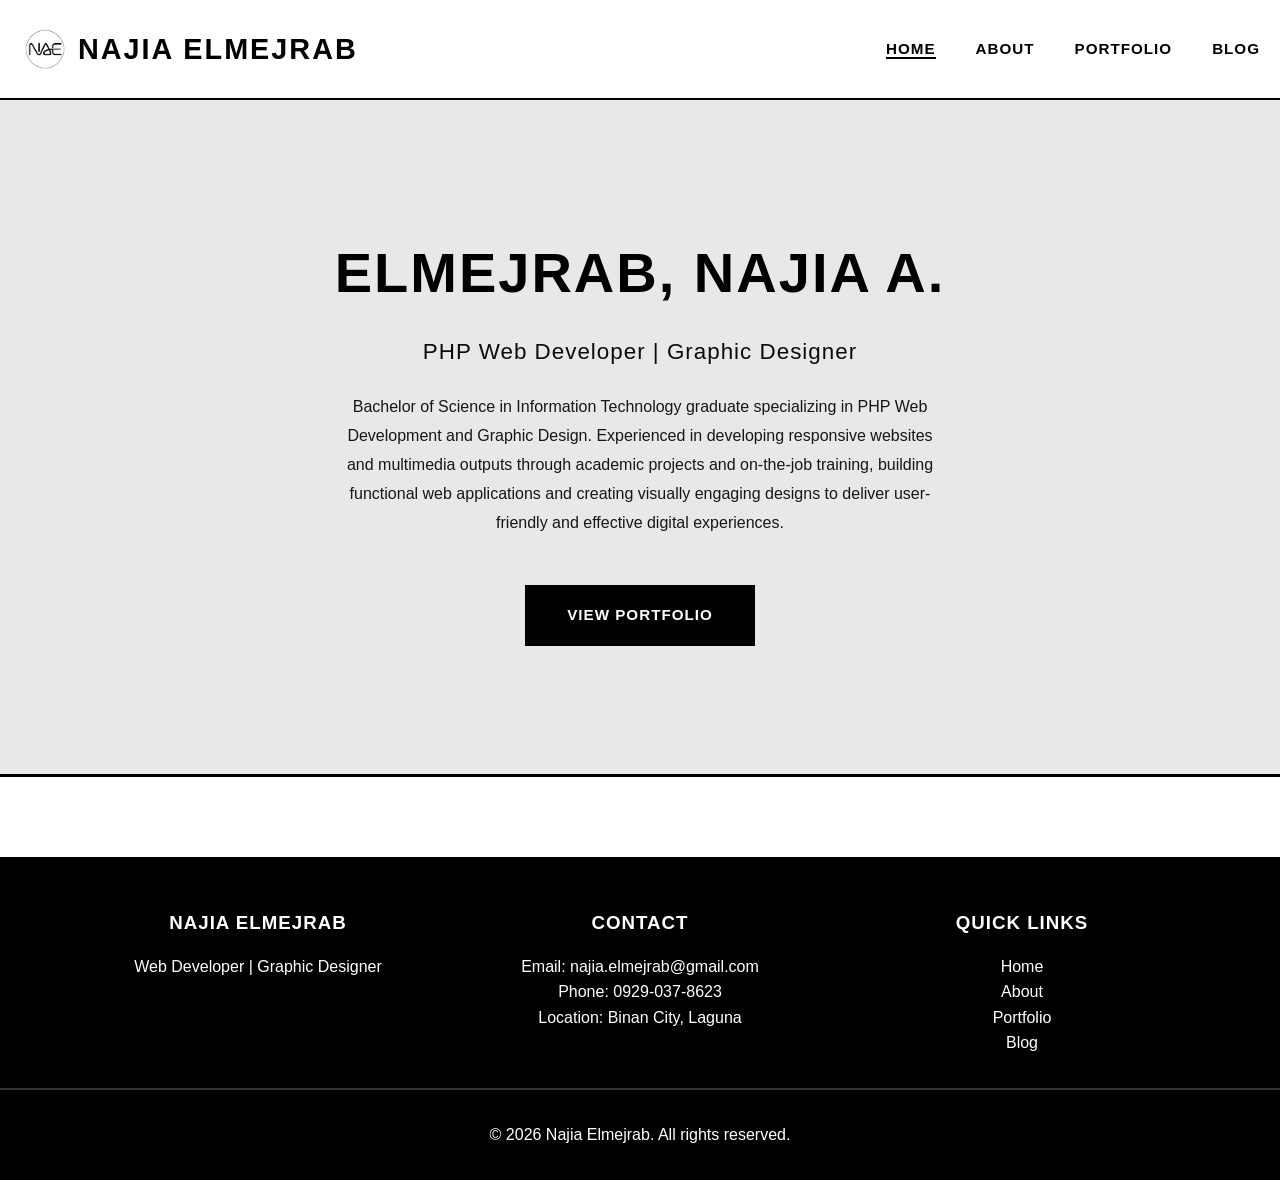
<file: index.html>
<!DOCTYPE html>
<html lang="en">
<head>
    <meta charset="UTF-8">
    <meta name="viewport" content="width=device-width, initial-scale=1.0">
    <title>Portfolio - Najia Elmejrab</title>
    <link rel="icon" type="image/x-icon" href="favicon.ico" sizes="32x32">
    <link rel="icon" type="image/png" href="content/NAE_patent.png" sizes="192x192">
    <link rel="stylesheet" href="styles.css">
</head>
<body>
    <!-- Navigation -->
    <nav class="navbar">
        <div class="container">
            <div class="nav-brand" style="display: flex; align-items: center; gap: 0.5rem;">
                <img src="content/NAE_patent.png" alt="NAJIA ELMEJRAB Logo" class="site-logo">
                <h1>NAJIA ELMEJRAB</h1>
            </div>
            <button class="hamburger" aria-label="Toggle navigation menu" aria-expanded="false">
                <span></span>
            </button>
            <ul class="nav-menu">
                <li><a href="index.html">Home</a></li>
                <li><a href="about.html">About</a></li>
                <li><a href="portfolio.html" class="active">Portfolio</a></li>
                <li><a href="blog.html">Blog</a></li>
            </ul>
        </div>
    </nav>

    <!-- Hero Section -->
    <section class="hero">
        <div class="container">
            <div class="hero-content">
                <h2>ELMEJRAB, NAJIA A.</h2>
                <p class="hero-subtitle">PHP Web Developer | Graphic Designer</p>
                <p class="hero-description">
                    Bachelor of Science in Information Technology graduate specializing in PHP Web Development 
                    and Graphic Design. Experienced in developing responsive websites and multimedia outputs
                    through academic projects and on-the-job training, building functional web applications  
                    and creating visually engaging designs to deliver user-friendly and effective digital experiences.

                </p>
                <div class="hero-buttons">
                    <a href="portfolio.html" class="btn btn-primary">View Portfolio</a>
                </div>
            </div>
        </div>
    </section>

    <!-- Footer -->
    <footer class="footer">
        <div class="container">
            <div class="footer-content">
                <div class="footer-section">
                    <h3>Najia Elmejrab</h3>
                    <p>Web Developer | Graphic Designer</p>
                </div>
                <div class="footer-section">
                    <h3>Contact</h3>
                    <p>Email: <a href="mailto:najia.elmejrab@gmail.com">najia.elmejrab@gmail.com</a></p>
                    <p>Phone: <a href="tel:09290378623">0929-037-8623</a></p>
                    <p>Location: Binan City, Laguna</p>
                </div>
                <div class="footer-section">
                    <h3>Quick Links</h3>
                    <ul>
                        <li><a href="index.html">Home</a></li>
                        <li><a href="about.html">About</a></li>
                        <li><a href="portfolio.html">Portfolio</a>
                        </li><li><a href="blog.html">Blog</a></li>
                    </ul>
                </div>
            </div>
            <div class="footer-bottom">
                <p>&copy; 2026 Najia Elmejrab. All rights reserved.</p>
            </div>
        </div>
    </footer>

    <script src="script.js"></script>
</body>
</html>
</file>
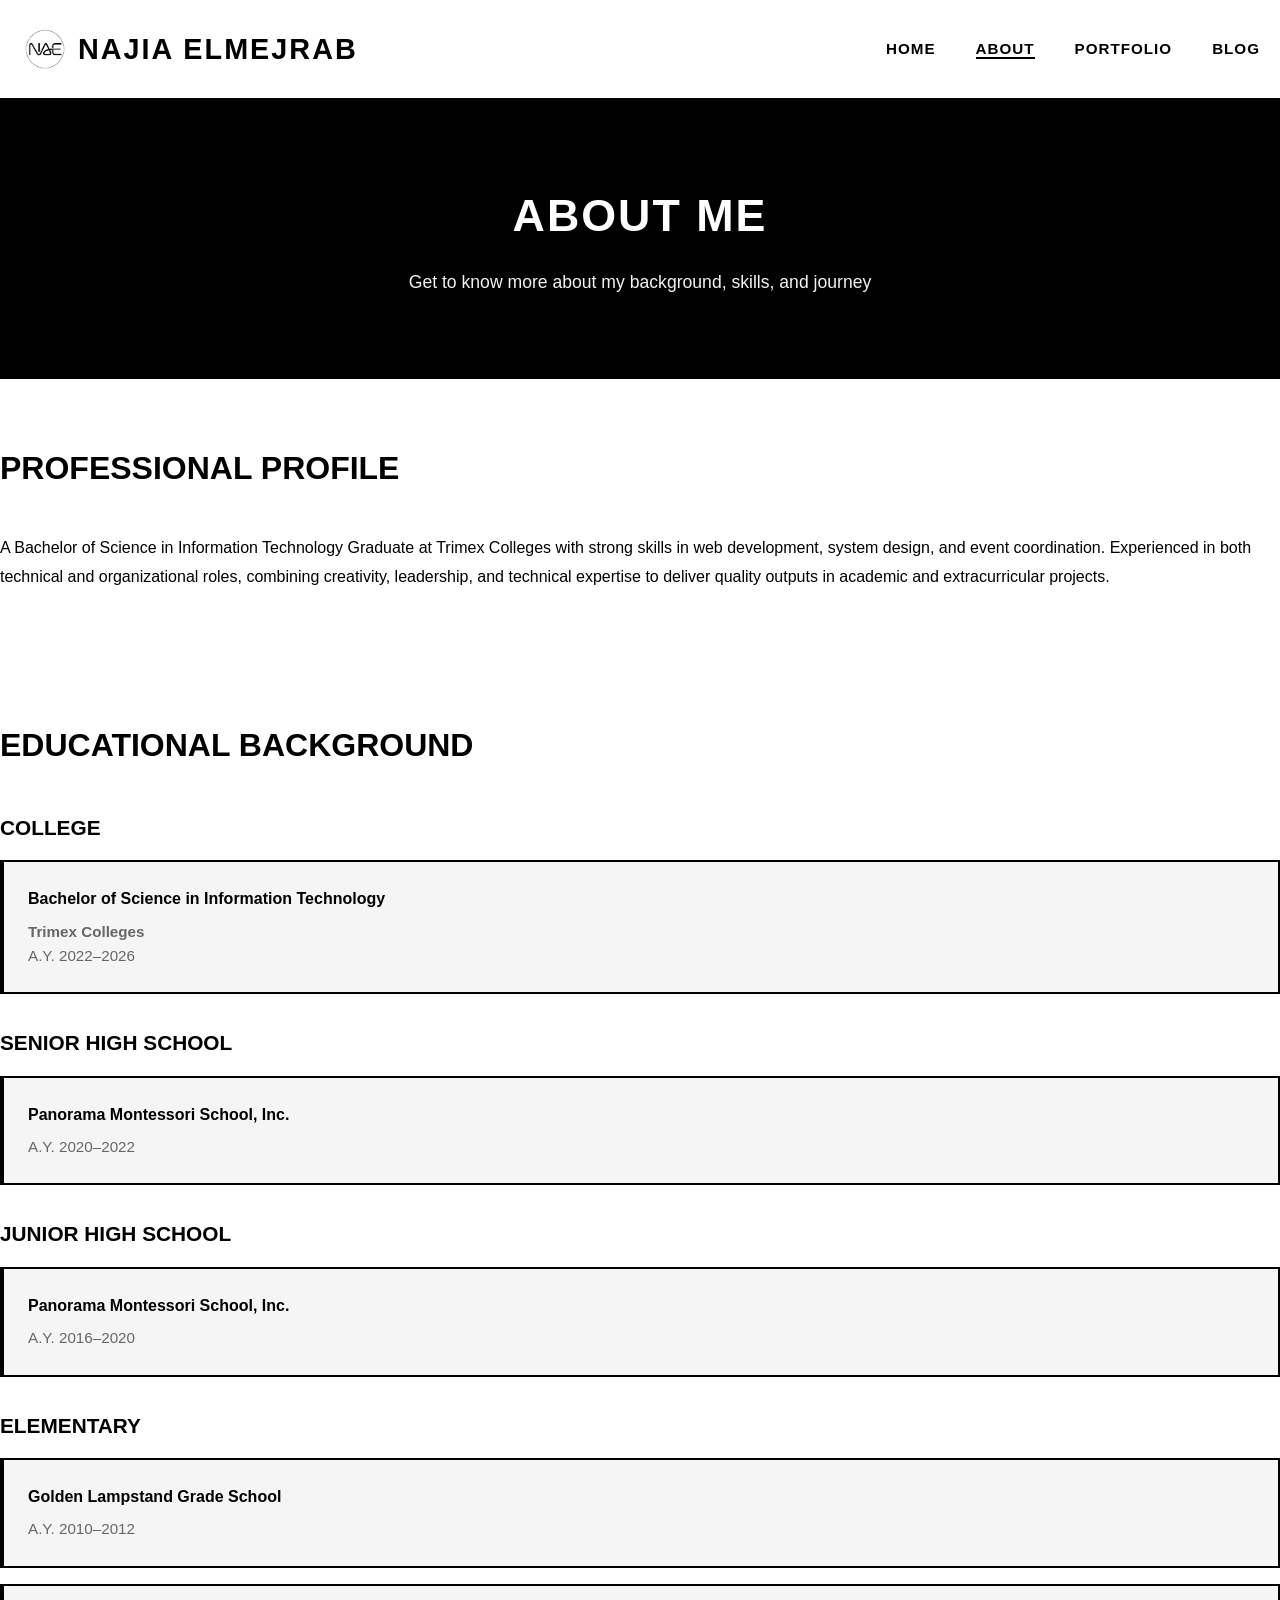
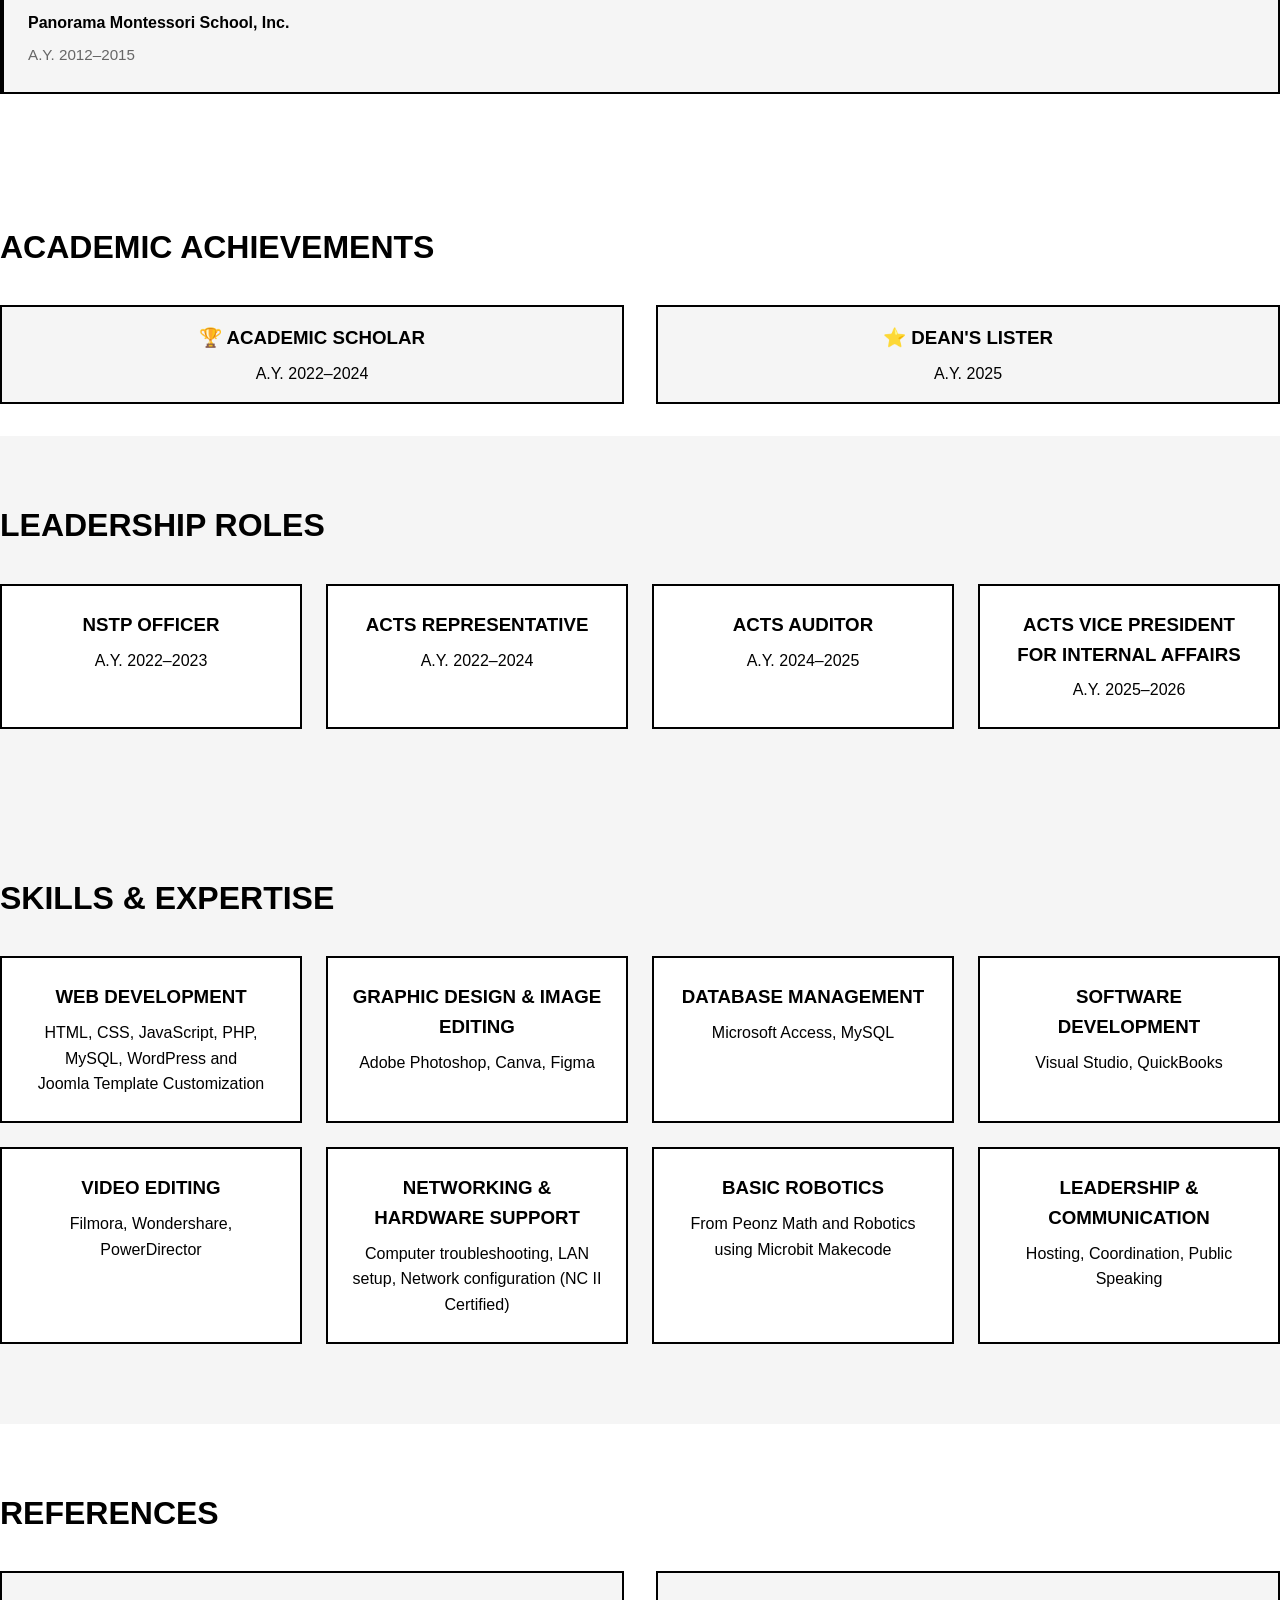
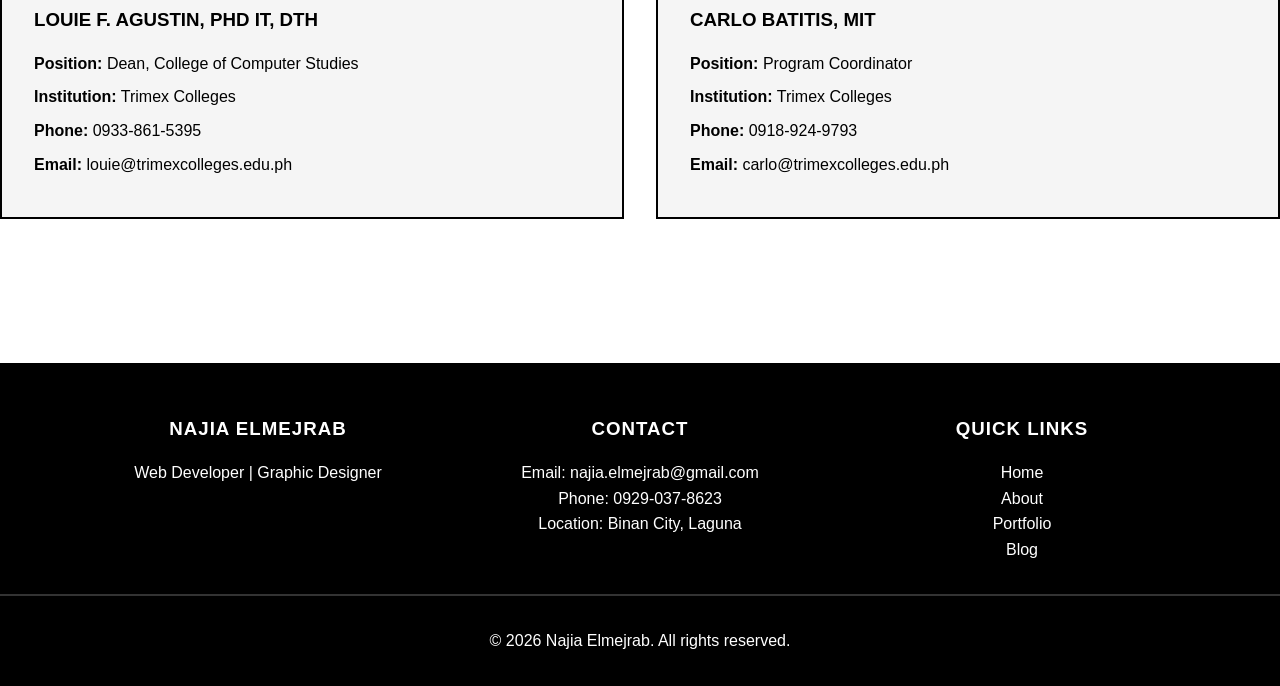
<file: about.html>
<!DOCTYPE html>
<html lang="en">
<head>
    <meta charset="UTF-8">
    <meta name="viewport" content="width=device-width, initial-scale=1.0">
    <title>Portfolio - Najia Elmejrab</title>
    <link rel="icon" href="content/NAE_patent.png">
    <link rel="stylesheet" href="styles.css">
</head>
<body>
    <!-- Navigation -->
    <nav class="navbar">
        <div class="container">
            <div class="nav-brand" style="display: flex; align-items: center; gap: 0.5rem;">
                <img src="content/NAE_patent.png" alt="NAJIA ELMEJRAB Logo" class="site-logo">
                <h1>NAJIA ELMEJRAB</h1>
            </div>
            <button class="hamburger" aria-label="Toggle navigation menu" aria-expanded="false">
                <span></span>
            </button>
            <ul class="nav-menu">
                <li><a href="index.html">Home</a></li>
                <li><a href="about.html">About</a></li>
                <li><a href="portfolio.html" class="active">Portfolio</a></li>
                <li><a href="blog.html">Blog</a></li>
            </ul>
        </div>
    </nav>

    <!-- About Hero -->
    <section class="about-hero">
        <div class="container">
            <h1>About Me</h1>
            <p>Get to know more about my background, skills, and journey</p>
        </div>
    </section>

    <!-- Profile Section -->
    <section class="profile-section">
        <div class="container">
            <div class="profile-content">
<h2 class="section-title">Professional Profile</h2>
                <p>
                    A Bachelor of Science in Information Technology Graduate at Trimex Colleges with strong skills in web development, 
                    system design, and event coordination. Experienced in both technical and organizational roles, combining creativity, 
                    leadership, and technical expertise to deliver quality outputs in academic and extracurricular projects.
                </p>
            </div>
        </div>
    </section>

    <!-- Education Section -->
    <section class="education-section">
        <div class="container">
<h2 class="section-title">Educational Background</h2>
            
            <div class="education-timeline">
                <div class="timeline-item">
                    <h3>College</h3>
                    <div class="education-card">
                        <h4>Bachelor of Science in Information Technology</h4>
                        <p><strong>Trimex Colleges</strong></p>
                        <p>A.Y. 2022–2026</p>
                    </div>
                </div>

                <div class="timeline-item">
                    <h3>Senior High School</h3>
                    <div class="education-card">
                        <h4>Panorama Montessori School, Inc.</h4>
                        <p>A.Y. 2020–2022</p>
                    </div>
                </div>

                <div class="timeline-item">
                    <h3>Junior High School</h3>
                    <div class="education-card">
                        <h4>Panorama Montessori School, Inc.</h4>
                        <p>A.Y. 2016–2020</p>
                    </div>
                </div>

                <div class="timeline-item">
                    <h3>Elementary</h3>
                    <div class="education-card">
                        <h4>Golden Lampstand Grade School</h4>
                        <p>A.Y. 2010–2012</p>
                    </div>
                    <div class="education-card">
                        <h4>Panorama Montessori School, Inc.</h4>
                        <p>A.Y. 2012–2015</p>
                    </div>
                </div>
            </div>
        </div>
    </section>

 <!-- Achievements Section -->
    <section class="achievements-detail-section">
        <div class="container">
            <h2 class="section-title">Academic Achievements</h2>
            <div class="achievements-grid">
                <div class="achievement-card">
                    <h3>🏆 Academic Scholar</h3>
                    <p>A.Y. 2022–2024</p>
                </div>
                <div class="achievement-card">
                    <h3>⭐ Dean's Lister</h3>
                    <p>A.Y. 2025</p>
                </div>
            </div>
        </div>
    </section>

    <!-- Leadership Roles -->
    <section class="leadership-section">
        <div class="container">
            <h2 class="section-title">Leadership Roles</h2>
            <div class="leadership-grid">
                <div class="leadership-card">
                    <h3>NSTP Officer</h3>
                    <p>A.Y. 2022–2023</p>
                </div>
                <div class="leadership-card">
                    <h3>ACTS Representative</h3>
                    <p>A.Y. 2022–2024</p>
                </div>
                <div class="leadership-card">
                    <h3>ACTS Auditor</h3>
                    <p>A.Y. 2024–2025</p>
                </div>
                <div class="leadership-card">
                    <h3>ACTS Vice President for Internal Affairs</h3>
                    <p>A.Y. 2025–2026</p>
                </div>
            </div>
        </div>
    </section>


    <!-- Skills Section -->
    <section class="skills-detail-section">
        <div class="container">
            <h2 class="section-title">Skills & Expertise</h2>
            <div class="leadership-grid">
                <div class="leadership-card">
                    <h3>Web Development</h3>
                    <p>HTML, CSS, JavaScript, PHP, MySQL, WordPress and</p>
                    <p>Joomla Template Customization</p>
                </div>
                <div class="leadership-card">
                    <h3>Graphic Design & Image Editing</h3>
                    <p>Adobe Photoshop, Canva, Figma</p>
                </div>
                <div class="leadership-card">
                    <h3>Database Management</h3>
                    <p>Microsoft Access, MySQL</p>
                </div>
                <div class="leadership-card">
                    <h3>Software Development</h3>
                    <p>Visual Studio, QuickBooks</p>
                </div>
                <div class="leadership-card">
                    <h3>Video Editing</h3>
                    <p>Filmora, Wondershare, PowerDirector</p>
                </div>
                <div class="leadership-card">
                    <h3>Networking & Hardware Support</h3>
                    <p>Computer troubleshooting, LAN setup, Network configuration (NC II Certified)</p>
                </div>
                <div class="leadership-card">
                    <h3>Basic Robotics</h3>
                    <p>From Peonz Math and Robotics using Microbit Makecode</p>
                </div>
                <div class="leadership-card">
                    <h3>Leadership & Communication</h3>
                    <p>Hosting, Coordination, Public Speaking</p>
                </div>
            </div>
        </div>
    </section>

    <!-- References Section -->
    <section class="references-section">
        <div class="container">
            <h2 class="section-title">References</h2>
            <div class="references-grid">
                <div class="reference-card">
                    <h3>Louie F. Agustin, PhD IT, DTh</h3>
                    <p><strong>Position:</strong> Dean, College of Computer Studies</p>
                    <p><strong>Institution:</strong> Trimex Colleges</p>
                    <p><strong>Phone:</strong> <a href="tel:09338615395">0933-861-5395</a></p>
                    <p><strong>Email:</strong> <a href="mailto:louie@trimexcolleges.edu.ph">louie@trimexcolleges.edu.ph</a></p>
                </div>
                <div class="reference-card">
                    <h3>Carlo Batitis, MIT</h3>
                    <p><strong>Position:</strong> Program Coordinator</p>
                    <p><strong>Institution:</strong> Trimex Colleges</p>
                    <p><strong>Phone:</strong> <a href="tel:09189249793">0918-924-9793</a></p>
                    <p><strong>Email:</strong> <a href="mailto:carlo@trimexcolleges.edu.ph">carlo@trimexcolleges.edu.ph</a></p>
                </div>
            </div>
        </div>
    </section>

    <!-- Footer -->
    <footer class="footer">
        <div class="container">
            <div class="footer-content">
                <div class="footer-section">
                    <h3>Najia Elmejrab</h3>
                    <p>Web Developer | Graphic Designer</p>
                </div>
                <div class="footer-section">
                    <h3>Contact</h3>
                    <p>Email: <a href="mailto:najia.elmejrab@gmail.com">najia.elmejrab@gmail.com</a></p>
                    <p>Phone: <a href="tel:09290378623">0929-037-8623</a></p>
                    <p>Location: Binan City, Laguna</p>
                </div>
                <div class="footer-section">
                    <h3>Quick Links</h3>
                    <ul>
                        <li><a href="index.html">Home</a></li>
                        <li><a href="about.html">About</a></li>
                        <li><a href="portfolio.html">Portfolio</a>
                        </li><li><a href="blog.html">Blog</a></li>
                    </ul>
                </div>
            </div>
            <div class="footer-bottom">
                <p>&copy; 2026 Najia Elmejrab. All rights reserved.</p>
            </div>
        </div>
    </footer>

    <script src="script.js"></script>
</body>
</html>
</file>
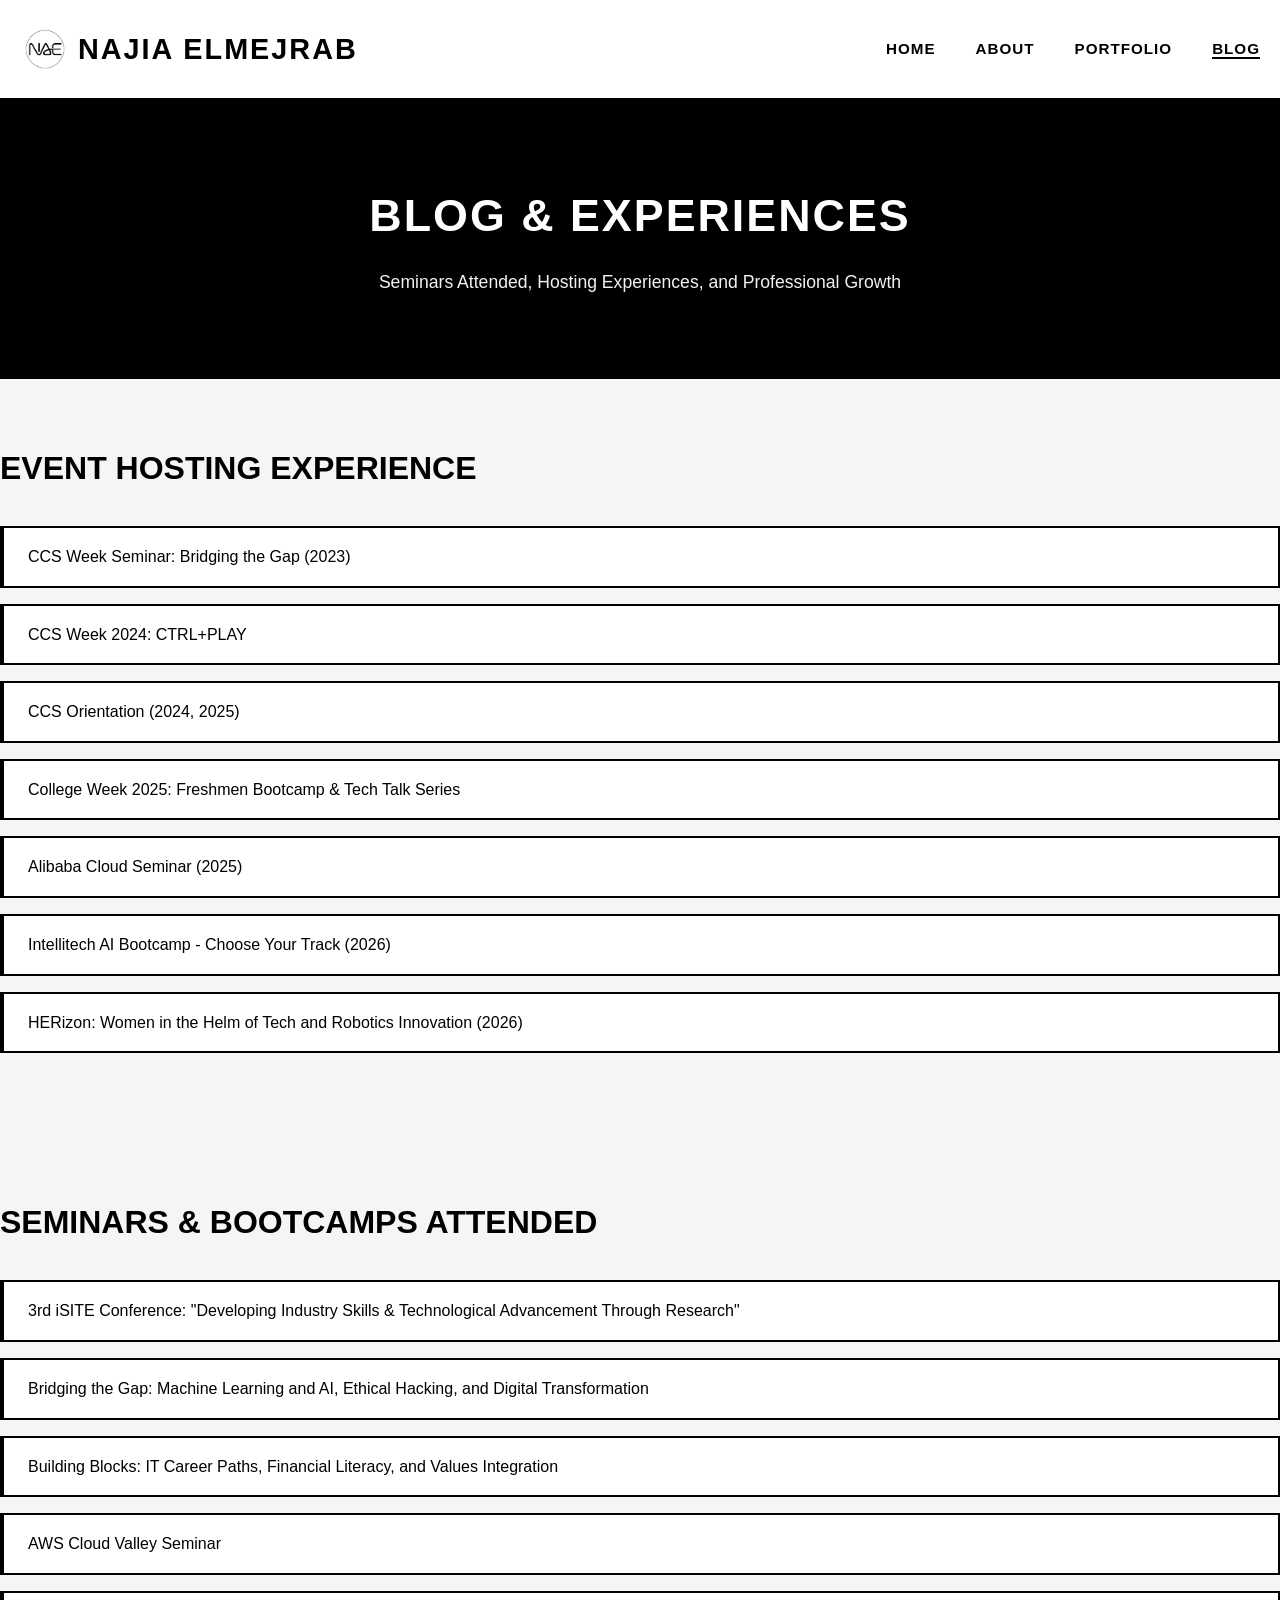
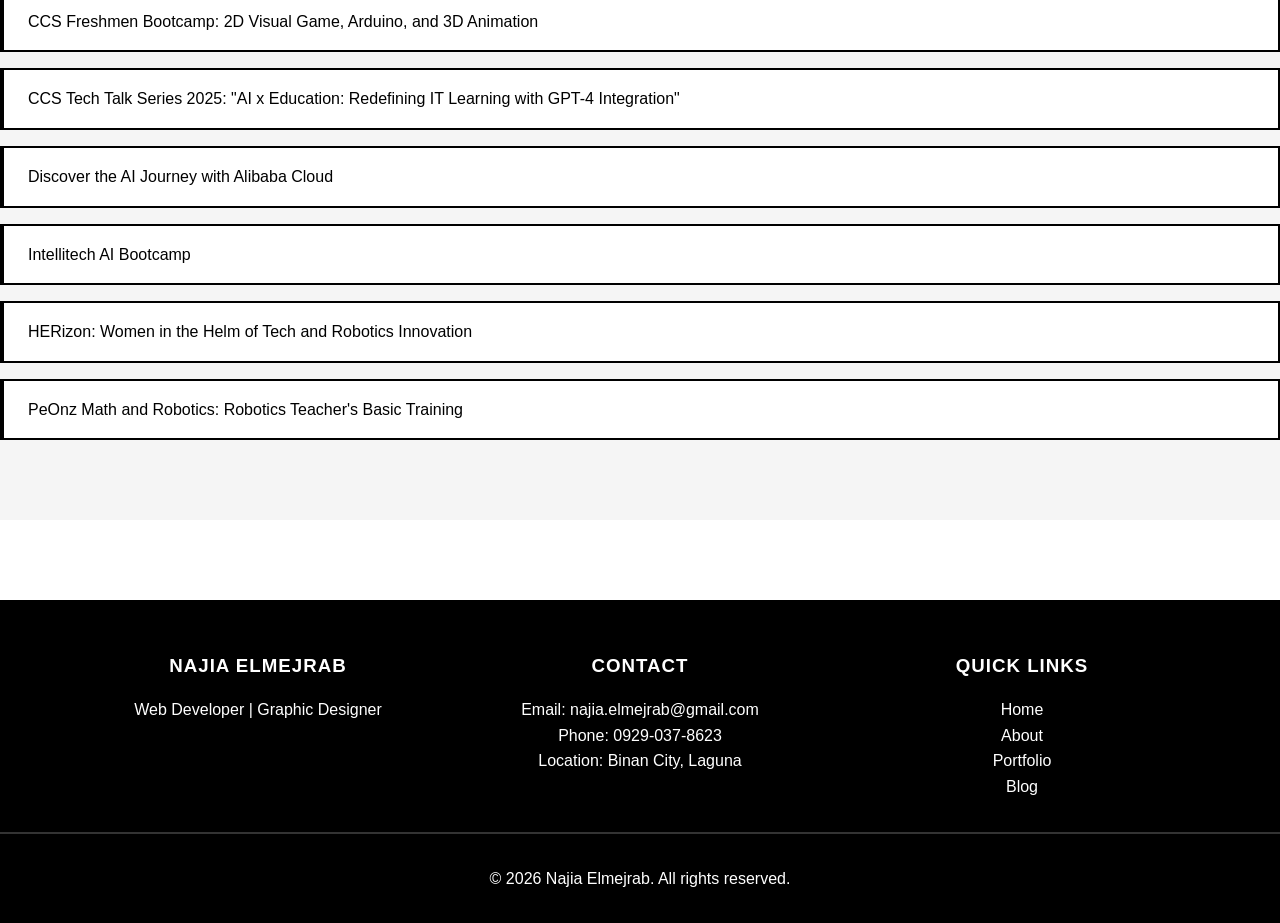
<file: blog.html>
<!DOCTYPE html>
<html lang="en">
<head>
    <meta charset="UTF-8">
    <meta name="viewport" content="width=device-width, initial-scale=1.0">
    <title>Portfolio - Najia Elmejrab</title>
    <link rel="icon" href="content/NAE_patent.png">
    <link rel="stylesheet" href="styles.css">
</head>
<body>
    <!-- Navigation -->
    <nav class="navbar">
        <div class="container">
            <div class="nav-brand" style="display: flex; align-items: center; gap: 0.5rem;">
                <img src="content/NAE_patent.png" alt="NAJIA ELMEJRAB Logo" class="site-logo">
                <h1>NAJIA ELMEJRAB</h1>
            </div>
            <button class="hamburger" aria-label="Toggle navigation menu" aria-expanded="false">
                <span></span>
            </button>
            <ul class="nav-menu">
                <li><a href="index.html">Home</a></li>
                <li><a href="about.html">About</a></li>
                <li><a href="portfolio.html" class="active">Portfolio</a></li>
                <li><a href="blog.html">Blog</a></li>
            </ul>
        </div>
    </nav>

    <!-- Blog Hero -->
    <section class="blog-hero">
        <div class="container">
        <h1>Blog & Experiences</h1>
        <p>Seminars Attended, Hosting Experiences, and Professional Growth</p>
        </div>
    </section>

    <!-- Event Hosting -->
    <section class="events-section">
        <div class="container">
            <h2>Event Hosting Experience</h2>
            <ul class="events-list">
                <li>CCS Week Seminar: Bridging the Gap (2023)</li>
                <li>CCS Week 2024: CTRL+PLAY</li>
                <li>CCS Orientation (2024, 2025)</li>
                <li>College Week 2025: Freshmen Bootcamp & Tech Talk Series</li>
                <li>Alibaba Cloud Seminar (2025)</li>
                <li>Intellitech AI Bootcamp - Choose Your Track (2026)</li>
                <li>HERizon: Women in the Helm of Tech and Robotics Innovation (2026)</li>
            </ul>
        </div>
    </section>

    <!-- Seminars Attended -->
    <section class="seminars-section">
        <div class="container">
            <h2>Seminars & Bootcamps Attended</h2>
            <ul class="seminars-list">
                <li>3rd iSITE Conference: "Developing Industry Skills & Technological Advancement Through Research"</li>
                <li>Bridging the Gap: Machine Learning and AI, Ethical Hacking, and Digital Transformation</li>
                <li>Building Blocks: IT Career Paths, Financial Literacy, and Values Integration</li>
                <li>AWS Cloud Valley Seminar</li>
                <li>CCS Freshmen Bootcamp: 2D Visual Game, Arduino, and 3D Animation</li>
                <li>CCS Tech Talk Series 2025: "AI x Education: Redefining IT Learning with GPT-4 Integration"</li>
                <li>Discover the AI Journey with Alibaba Cloud</li>
                <li>Intellitech AI Bootcamp</li>
                <li>HERizon: Women in the Helm of Tech and Robotics Innovation</li>
                <li>PeOnz Math and Robotics: Robotics Teacher's Basic Training</li>
            </ul>
        </div>
    </section>

    <!-- Footer -->
    <footer class="footer">
        <div class="container">
            <div class="footer-content">
                <div class="footer-section">
                    <h3>Najia Elmejrab</h3>
                    <p>Web Developer | Graphic Designer</p>
                </div>
                <div class="footer-section">
                    <h3>Contact</h3>
                    <p>Email: <a href="mailto:najia.elmejrab@gmail.com">najia.elmejrab@gmail.com</a></p>
                    <p>Phone: <a href="tel:09290378623">0929-037-8623</a></p>
                    <p>Location: Binan City, Laguna</p>
                </div>
                <div class="footer-section">
                    <h3>Quick Links</h3>
                    <ul>
                        <li><a href="index.html">Home</a></li>
                        <li><a href="about.html">About</a></li>
                        <li><a href="portfolio.html">Portfolio</a>
                        </li><li><a href="blog.html">Blog</a></li>
                    </ul>
                </div>
            </div>
            <div class="footer-bottom">
                <p>&copy; 2026 Najia Elmejrab. All rights reserved.</p>
            </div>
        </div>
    </footer>

    <script src="script.js"></script>
</body>
</html>
</file>
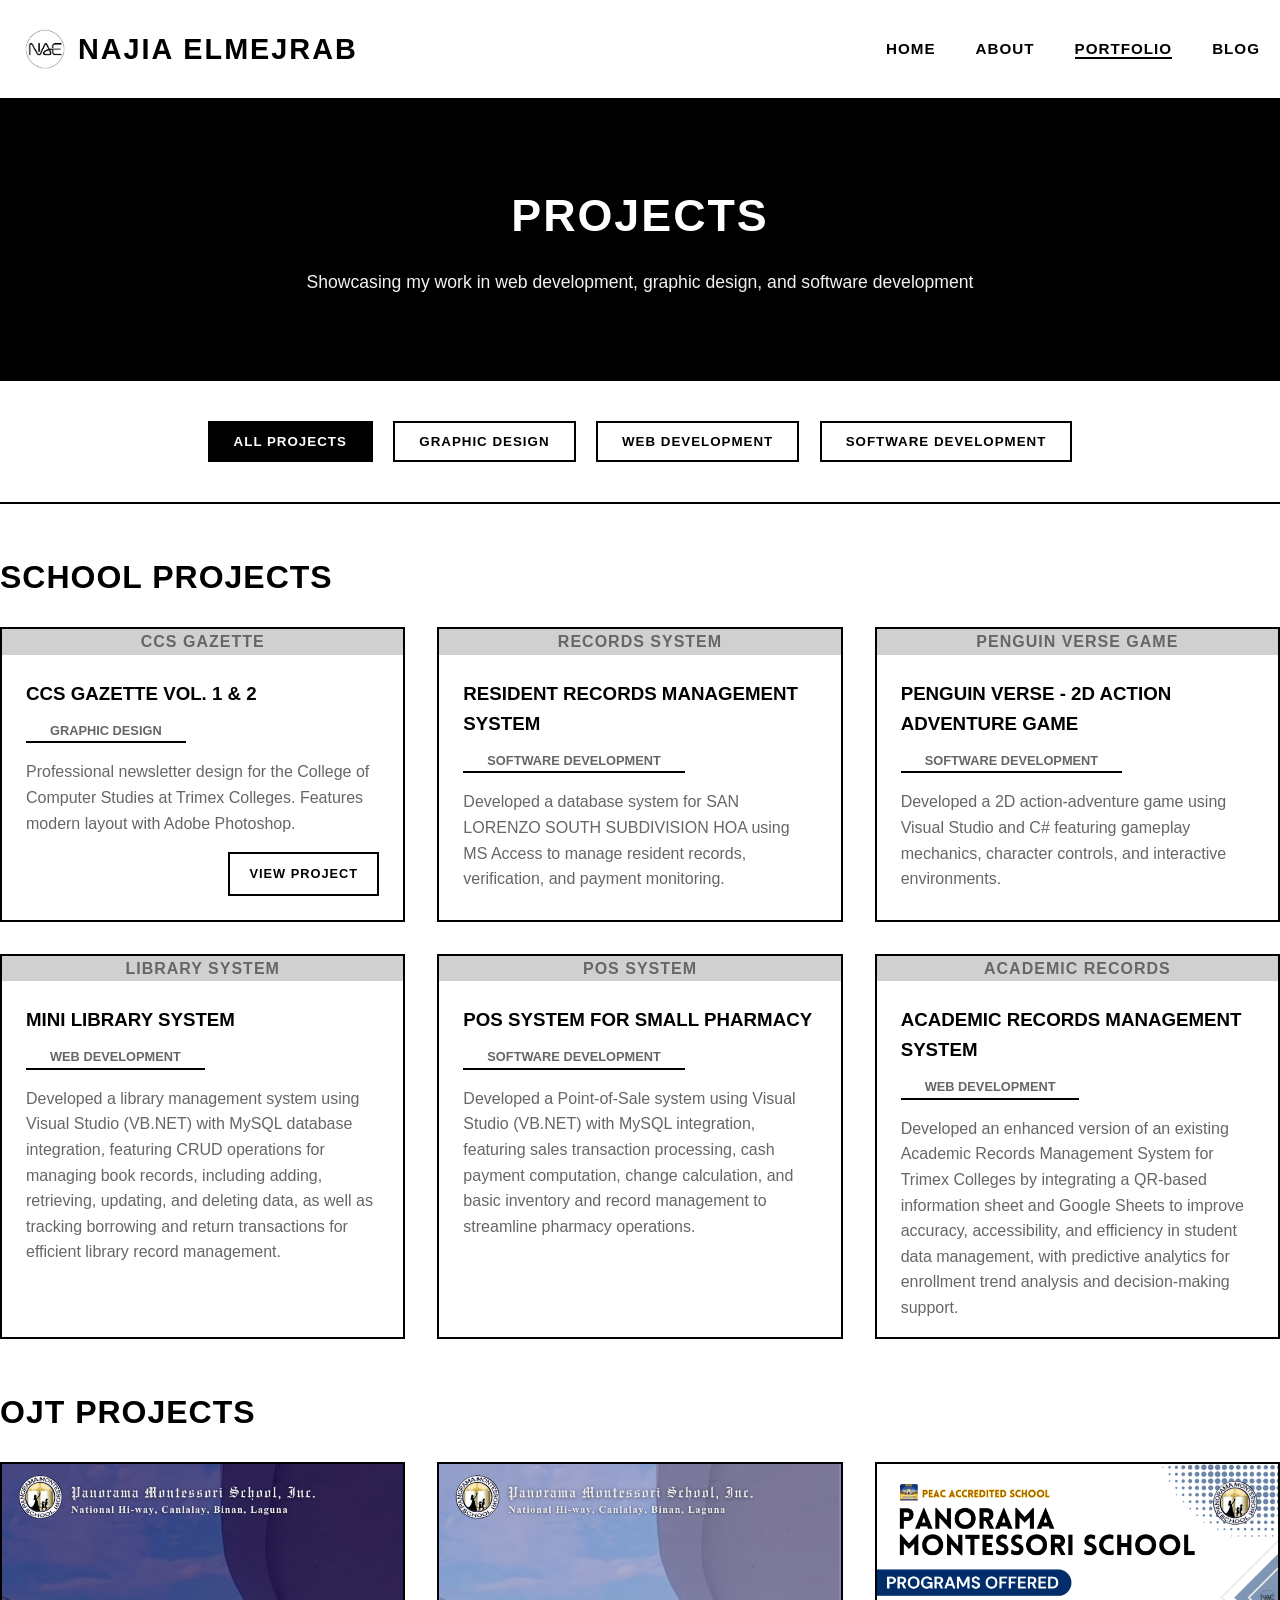
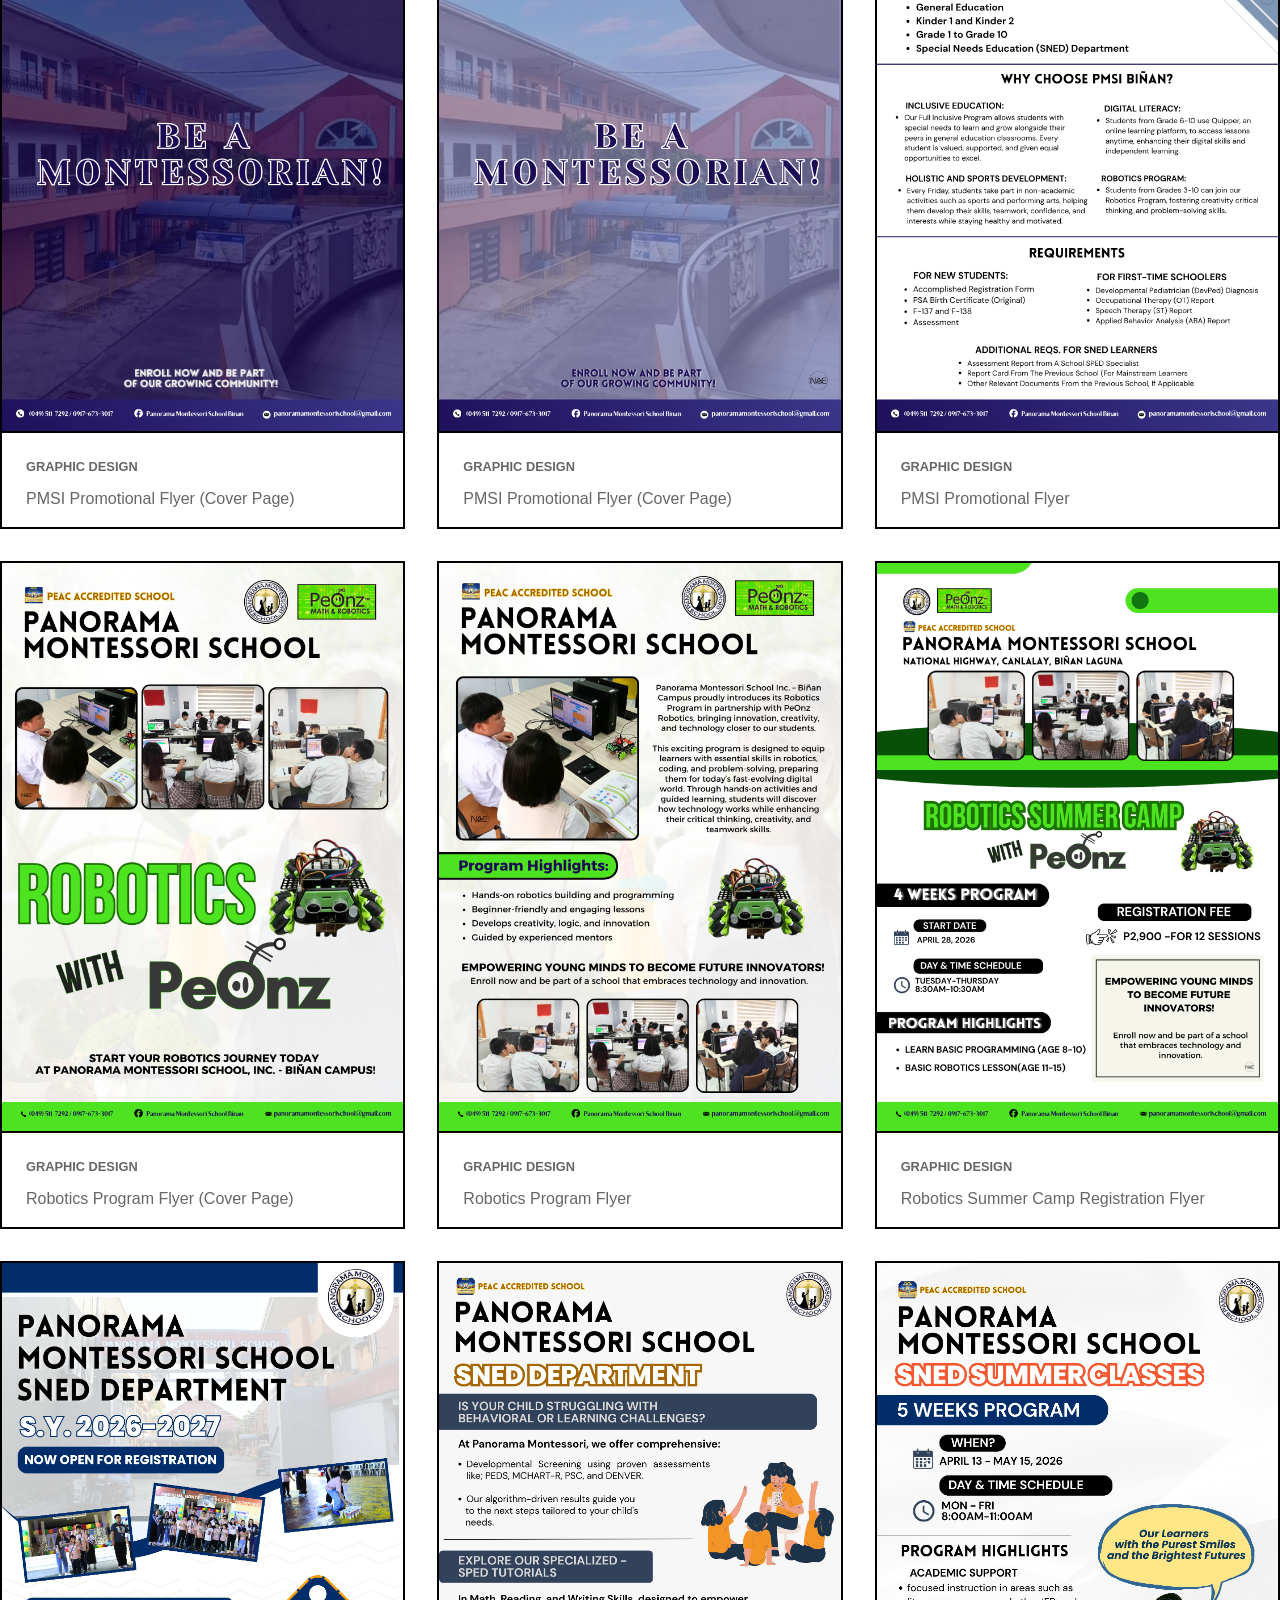
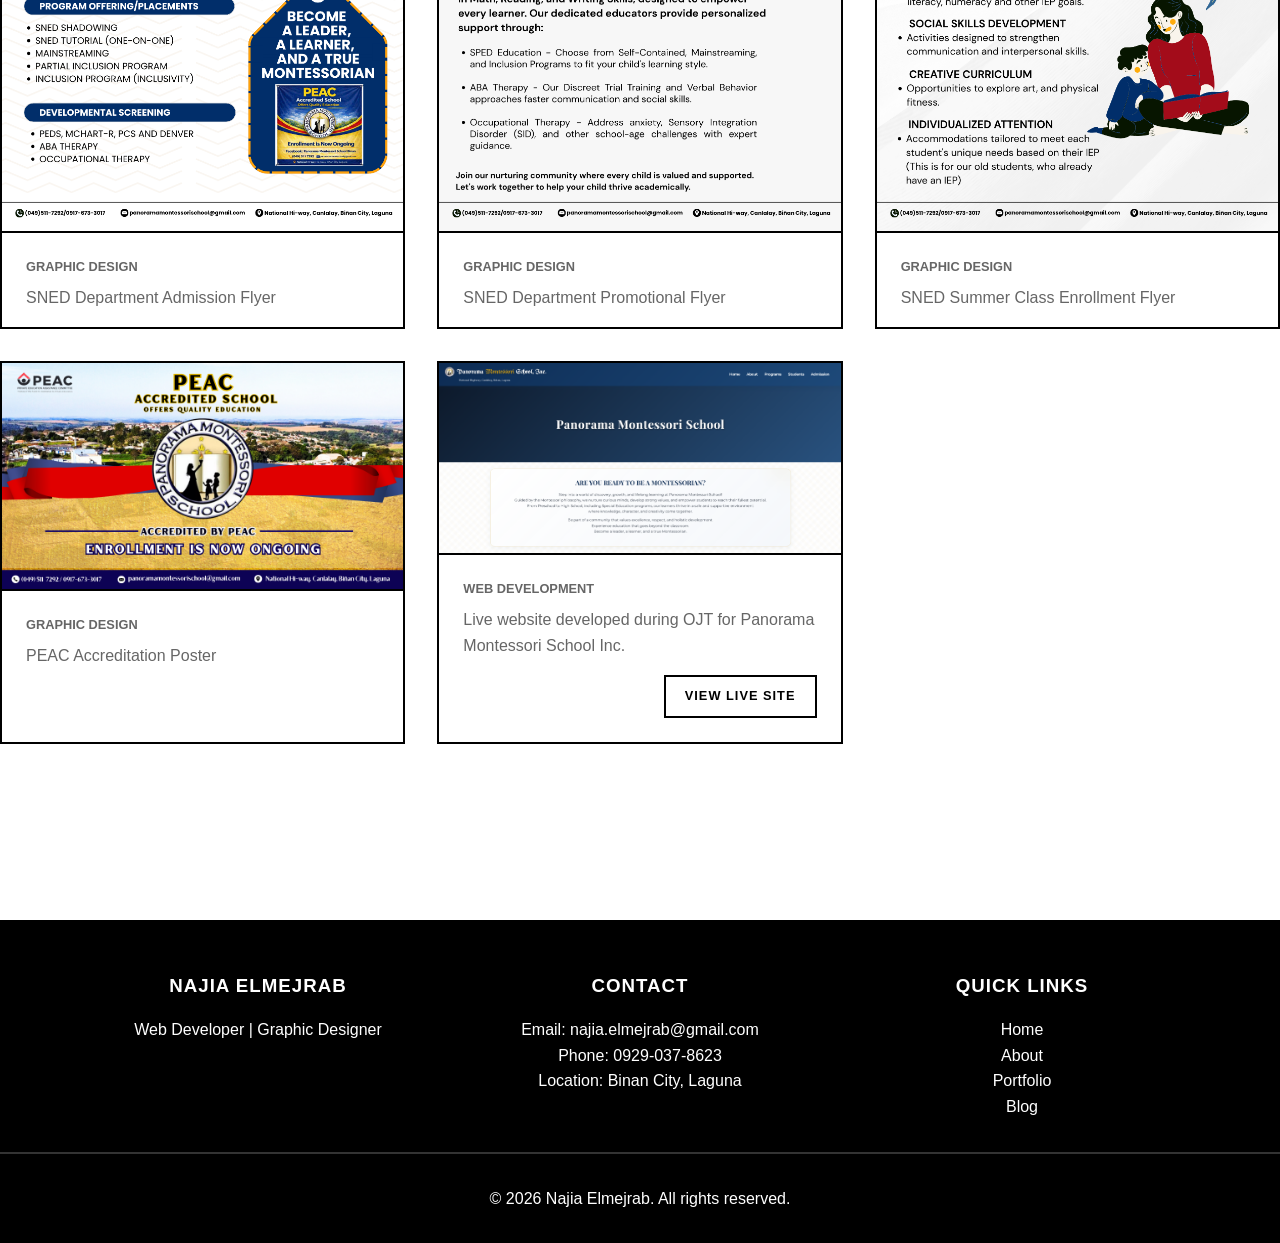
<file: portfolio.html>
<!DOCTYPE html>
<html lang="en">
<head>
    <meta charset="UTF-8">
    <meta name="viewport" content="width=device-width, initial-scale=1.0">
    <title>Portfolio - Najia Elmejrab</title>
    <link rel="icon" href="content/NAE_patent.png">
    <link rel="stylesheet" href="styles.css">
</head>
<body>
    <!-- Navigation -->
    <nav class="navbar">
        <div class="container">
            <div class="nav-brand" style="display: flex; align-items: center; gap: 0.5rem;">
                <img src="content/NAE_patent.png" alt="NAJIA ELMEJRAB Logo" class="site-logo">
                <h1>NAJIA ELMEJRAB</h1>
            </div>
            <button class="hamburger" aria-label="Toggle navigation menu" aria-expanded="false">
                <span></span>
            </button>
            <ul class="nav-menu">
                <li><a href="index.html">Home</a></li>
                <li><a href="about.html">About</a></li>
                <li><a href="portfolio.html" class="active">Portfolio</a></li>
                <li><a href="blog.html">Blog</a></li>
            </ul>
        </div>
    </nav>

    <!-- Portfolio Hero -->
    <section class="portfolio-hero">
        <div class="container">
            <h1> Projects</h1>
            <p>Showcasing my work in web development, graphic design, and software development</p>
        </div>
    </section>

    <!-- Filter Buttons -->
    <section class="portfolio-filters">
        <div class="container">
            <button class="filter-btn active" data-filter="all">All Projects</button>
            <button class="filter-btn" data-filter="graphic">Graphic Design</button>
            <button class="filter-btn" data-filter="web">Web Development</button>
            <button class="filter-btn" data-filter="software">Software Development</button>
        </div>
    </section>

   <!-- Portfolio Grid -->
    <section class="portfolio-section">
    <div class="container">
        <div class="project-group">
            <h2 class="project-group-title section-title">School Projects</h2>
            <div class="portfolio-grid">
                <!-- Graphic Design Project -->
                <div class="portfolio-item" data-category="graphic">
                    <div class="portfolio-image">
                        <div class="placeholder-image">CCS Gazette</div>
                    </div>
                    <h3>CCS Gazette Vol. 1 & 2</h3>
                    <p class="portfolio-category">Graphic Design</p>
                    <p>Professional newsletter design for the College of Computer Studies at Trimex Colleges. Features modern layout with Adobe Photoshop.</p>
                    <a href="https://trimexconnect.com/ccs/gazette/" target="_blank" class="view-btn">View Project</a>
                </div>

                <!-- Software Project 1 -->
                <div class="portfolio-item" data-category="software">
                    <div class="portfolio-image">
                        <div class="placeholder-image">Records System</div>
                    </div>
                    <h3>Resident Records Management System</h3>
                    <p class="portfolio-category">Software Development</p>
                    <p>Developed a database system for SAN LORENZO SOUTH SUBDIVISION HOA using MS Access to manage resident records, verification, and payment monitoring. </p>
                </div>

                <!-- Software Project 2 -->
                <div class="portfolio-item" data-category="software">
                    <div class="portfolio-image">
                        <div class="placeholder-image">Penguin Verse Game</div>
                    </div>
                    <h3>Penguin Verse - 2D Action Adventure Game</h3>
                    <p class="portfolio-category">Software Development</p>
                    <p>Developed a 2D action-adventure game using Visual Studio and C# featuring gameplay mechanics, character controls, and interactive environments. </p>
                </div>

                <!-- Web Development Project -->
                <div class="portfolio-item" data-category="web">
                    <div class="portfolio-image">
                        <div class="placeholder-image">Library System</div>
                    </div>
                    <h3>Mini Library System</h3>
                    <p class="portfolio-category">Web Development</p>
                    <p>Developed a library management system using Visual Studio (VB.NET) with MySQL database integration, featuring CRUD operations for managing book records, including adding, retrieving, updating, and deleting data, as well as tracking borrowing and return transactions for efficient library record management.</p>
                </div>

                <!-- Software Project 3 -->
                <div class="portfolio-item" data-category="software">
                    <div class="portfolio-image">
                        <div class="placeholder-image">POS System</div>
                    </div>
                    <h3>POS System for Small Pharmacy</h3>
                    <p class="portfolio-category">Software Development</p>
                    <p>Developed a Point-of-Sale system using Visual Studio 
(VB.NET) with MySQL integration, featuring sales transaction processing, cash payment 
computation, change calculation, and basic inventory and record management to streamline 
pharmacy operations. </p>
                </div>


                <!-- Web Project -->
                <div class="portfolio-item" data-category="web">
                    <div class="portfolio-image">
                        <div class="placeholder-image">Academic Records</div>
                    </div>
                    <h3>Academic Records Management System</h3>
                    <p class="portfolio-category">Web Development</p>
                    <p>Developed an enhanced 
version of an existing Academic Records Management System for Trimex Colleges by 
integrating a QR-based information sheet and Google Sheets to improve accuracy, accessibility, 
and efficiency in student data management, with predictive analytics for enrollment trend 
analysis and decision-making support.</p>
                </div>
            </div>
        </div>

        <!-- OJT Projects -->
        <div class="project-group">
            <h2 class="project-group-title section-title">OJT Projects</h2>
            <div class="portfolio-grid">




                <!-- OJT Advertisement Flyers -->
                <div class="portfolio-item flyer-item" data-category="graphic">
                    <div class="portfolio-image">
                        <img src="content/Flyer_FrontDark.png" alt="Summer Program Dark Theme">
                    </div>
                    
                    <p class="portfolio-category">Graphic Design</p>
                    <p>PMSI Promotional Flyer (Cover Page)</p>
                </div>

                <div class="portfolio-item flyer-item" data-category="graphic">
                    <div class="portfolio-image">
                        <img src="content/Flyer_FrontLight.png" alt="Summer Program Light Theme">
                    </div>
                    
                    <p class="portfolio-category">Graphic Design</p>
                    <p>PMSI Promotional Flyer (Cover Page)</p>
                </div>

                <div class="portfolio-item flyer-item" data-category="graphic">
                    <div class="portfolio-image">
                        <img src="content/Flyer_Back.png" alt="Summer Program Flyer Back">
                    </div>
                    <p class="portfolio-category">Graphic Design</p>
                    <p>PMSI Promotional Flyer</p>
                </div>

                <div class="portfolio-item flyer-item" data-category="graphic">
                    <div class="portfolio-image">
                        <img src="content/RoboticsFront.png" alt="Robotics Summer Camp Front">
                    </div>
                    <p class="portfolio-category">Graphic Design</p>
                    <p>Robotics Program Flyer (Cover Page)</p>
                </div>

                <div class="portfolio-item flyer-item" data-category="graphic">
                    <div class="portfolio-image">
                        <img src="content/RoboticsDetails.png" alt="Robotics Program Details">
                    </div>
                    <p class="portfolio-category">Graphic Design</p>
                    <p>Robotics Program Flyer</p>
                </div>

                <div class="portfolio-item flyer-item" data-category="graphic">
                    <div class="portfolio-image">
                        <img src="content/RoboticsSummer.png" alt="Robotics Summer Camp Registration">
                    </div>
                    <p class="portfolio-category">Graphic Design</p>
                    <p>Robotics Summer Camp Registration Flyer</p>
                </div>

                <div class="portfolio-item flyer-item" data-category="graphic">
                    <div class="portfolio-image">
                        <img src="content/SNED_ADMISSION.png" alt="SNED Department Admission">
                    </div>
                    <p class="portfolio-category">Graphic Design</p>
                    <p>SNED Department Admission Flyer</p>
                </div>

                <div class="portfolio-item flyer-item" data-category="graphic">
                    <div class="portfolio-image">
                        <img src="content/SNED_DEPT.png" alt="Special Needs Education Department">
                    </div>
                    <p class="portfolio-category">Graphic Design</p>
                    <p>SNED Department Promotional Flyer</p>
                </div>

                <div class="portfolio-item flyer-item" data-category="graphic">
                    <div class="portfolio-image">
                        <img src="content/SNED_SUMMERCLASS.png" alt="SNED Summer Class Enrollment">
                    </div>
                    <p class="portfolio-category">Graphic Design</p>
                    <p>SNED Summer Class Enrollment Flyer</p>
                </div>

                <div class="portfolio-item flyer-item" data-category="graphic">
                    <div class="portfolio-image">
                        <img src="content/PEAC_ACCREDITED.png" alt="PEAC Accreditation Achievement">
                    </div>
                    <p class="portfolio-category">Graphic Design</p>
                    <p>PEAC Accreditation Poster</p>
                </div>

            <!-- PMSI Website (WEB DEV OJT PROJECT) -->
                <div class="portfolio-item flyer-item" data-category="web">
                    <div class="portfolio-image">
                        <img src="content/pmsiWebsite.png" alt="PMSI website screenshot" style="width:100%; height:190px; object-fit:cover;">
                    </div>
                    <p class="portfolio-category">Web Development</p>
                    <p>Live website developed during OJT for Panorama Montessori School Inc.</p>
                    <a href="https://panoramamontessorischoolbinan.com" target="_blank" class="view-btn">View Live Site</a>
                </div>           
            </div>
        </div>
    </div>
</section>

    <!-- Footer -->
    <footer class="footer">
        <div class="container">
            <div class="footer-content">
                <div class="footer-section">
                    <h3>Najia Elmejrab</h3>
                    <p>Web Developer | Graphic Designer</p>
                </div>
                <div class="footer-section">
                    <h3>Contact</h3>
                    <p>Email: <a href="mailto:najia.elmejrab@gmail.com">najia.elmejrab@gmail.com</a></p>
                    <p>Phone: <a href="tel:09290378623">0929-037-8623</a></p>
                    <p>Location: Binan City, Laguna</p>
                </div>
                <div class="footer-section">
                    <h3>Quick Links</h3>
                    <ul>
                        <li><a href="index.html">Home</a></li>
                        <li><a href="about.html">About</a></li>
                        <li><a href="portfolio.html">Portfolio</a>
                        </li><li><a href="blog.html">Blog</a></li>
                    </ul>
                </div>
            </div>
            <div class="footer-bottom">
                <p>&copy; 2026 Najia Elmejrab. All rights reserved.</p>
            </div>
        </div>
    </footer>

    <script src="script.js"></script>
</body>
</html>
</file>
<file: styles.css>
/* ============================================
   GENERAL STYLES - BLACK & WHITE THEME
   ============================================ */

* {
    margin: 0;
    padding: 0;
    box-sizing: border-box;
}

:root {
    --primary-color: #000000;
    --secondary-color: #333333;
    --accent-color: #ffffff;
    --light-bg: #f5f5f5;
    --text-color: #000000;
    --text-light: #666666;
    --border-color: #cccccc;
    --white: #ffffff;
    --black: #000000;
    --shadow: 0 2px 8px rgba(0, 0, 0, 0.1);
    --transition: all 0.3s ease;
}

html, body {
    font-family: 'Arial', 'Helvetica', sans-serif;
    line-height: 1.6;
    color: var(--text-color);
    background-color: var(--accent-color);
    transition: background-color 0.3s ease, color 0.3s ease;
}

a {
    color: var(--text-color);
    text-decoration: none;
    transition: var(--transition);
    border-bottom: 2px solid transparent;
}

a:hover {
    border-bottom: 2px solid var(--text-color);
}

/* ============================================
   NAVIGATION
   ============================================ */

.navbar {
    background-color: var(--accent-color);
    border-bottom: 2px solid var(--text-color);
    position: sticky;
    top: 0;
    z-index: 1000;
    transition: var(--transition);
}

.navbar .container {
    display: flex;
    justify-content: space-between;
    align-items: center;
    padding: 1.5rem 20px;
}

.nav-brand .site-logo {
    height: 50px;
    width: auto;
    max-width: 200px;
}

.nav-brand h1 {
    font-size: 1.8rem;
    color: var(--text-color);
    font-weight: 700;
    letter-spacing: 2px;
}

.nav-menu {
    display: flex;
    list-style: none;
    gap: 2.5rem;
    align-items: center;
}

.hamburger {
    display: none;
    flex-direction: column;
    justify-content: space-around;
    width: 30px;
    height: 25px;
    background: none;
    border: none;
    cursor: pointer;
    padding: 0;
    z-index: 1001;
    position: relative;
}

.hamburger span,
.hamburger span::before,
.hamburger span::after {
    width: 100%;
    height: 3px;
    background-color: var(--text-color);
    transition: var(--transition);
    border-radius: 2px;
}

.hamburger span {
    display: block;
    position: relative;
}

.hamburger span::before,
.hamburger span::after {
    content: "";
    position: absolute;
    left: 0;
}

.hamburger span::before {
    top: -8px;
}

.hamburger span::after {
    bottom: -8px;
}

.hamburger.active span {
    background-color: transparent;
}

.hamburger.active span::before {
    transform: rotate(45deg);
    top: 0;
}

.hamburger.active span::after {
    transform: rotate(-45deg);
    bottom: 0;
}

.nav-menu a {
    color: var(--text-color);
    font-weight: 600;
    position: relative;
    font-size: 0.95rem;
    text-transform: uppercase;
    letter-spacing: 1px;
}

.nav-menu a:hover,
.nav-menu a.active {
    border-bottom: 2px solid var(--text-color);
}

/* ============================================
   BUTTONS
   ============================================ */

.btn {
    display: inline-block;
    padding: 0.85rem 1.8rem;
    border: 2px solid var(--text-color);
    border-radius: 0;
    background-color: transparent;
    color: var(--text-color);
    cursor: pointer;
    font-weight: 700;
    transition: var(--transition);
    text-align: center;
    text-transform: uppercase;
    letter-spacing: 1px;
    font-size: 0.9rem;
}

.btn-primary {
    background-color: var(--text-color);
    color: var(--accent-color);
}

.btn-primary:hover {
    background-color: var(--accent-color);
    color: var(--text-color);
    transform: translateY(-2px);
}

.btn-secondary {
    background-color: transparent;
    color: var(--text-color);
    border: 2px solid var(--text-color);
}

.btn-secondary:hover {
    background-color: var(--text-color);
    color: var(--accent-color);
}

.btn-small {
    padding: 0.6rem 1.2rem;
    font-size: 0.8rem;
}

/* ============================================
   HERO SECTION - LIGHT GRAY
   ============================================ */

.hero {
    background-color: #e8e8e8;
    color: var(--text-color);
    padding: 8rem 0;
    text-align: center;
    border-bottom: 3px solid var(--text-color);
}

.hero-content h2 {
    font-size: 3.5rem;
    margin-bottom: 1rem;
    font-weight: 700;
    letter-spacing: 2px;
    text-transform: uppercase;
}

.hero-subtitle {
    font-size: 1.4rem;
    margin-bottom: 1.5rem;
    opacity: 0.95;
    letter-spacing: 1px;
}

.hero-description {
    font-size: 1rem;
    max-width: 600px;
    margin: 1.5rem auto;
    opacity: 0.9;
    line-height: 1.8;
}

.hero-buttons {
    display: flex;
    gap: 1.5rem;
    justify-content: center;
    margin-top: 3rem;
    flex-wrap: wrap;
}

.hero-buttons .btn {
    padding: 1rem 2.5rem;
    font-size: 0.95rem;
}

/* ============================================
   FEATURED PROJECTS
   ============================================ */

.featured-projects {
    padding: 5rem 0;
    background-color: var(--accent-color);
}

.featured-projects h2 {
    text-align: center;
    font-size: 2.8rem;
    margin-bottom: 3.5rem;
    font-weight: 700;
    text-transform: uppercase;
    letter-spacing: 2px;
}

.projects-grid {
    display: grid;
    grid-template-columns: repeat(auto-fit, minmax(280px, 1fr));
    gap: 2.5rem;
    margin-bottom: 2rem;
}

.project-card {
    background-color: var(--accent-color);
    border: 2px solid var(--text-color);
    overflow: hidden;
    transition: var(--transition);
}

.project-card:hover {
    transform: translateY(-5px);
    box-shadow: 5px 5px 0px var(--text-color);
}

.project-image {
    height: 200px;
    overflow: hidden;
    background-color: var(--light-bg);
    border-bottom: 2px solid var(--text-color);
}

.placeholder-image {
    width: 100%;
    height: 100%;
    display: flex;
    align-items: center;
    justify-content: center;
    background-color: #d0d0d0;
    color: #666666;
    font-size: 1rem;
    font-weight: 700;
    text-align: center;
    text-transform: uppercase;
    letter-spacing: 1px;
}

.project-card h3 {
    padding: 1.5rem 1.5rem 0.5rem;
    font-size: 1.2rem;
    font-weight: 700;
    text-transform: uppercase;
}

.project-card p {
    padding: 0 1.5rem;
    color: var(--text-light);
    margin-bottom: 1rem;
    font-size: 0.95rem;
}

.project-tag {
    display: inline-block;
    background-color: var(--text-color);
    color: var(--accent-color);
    padding: 0.4rem 0.9rem;
    font-size: 0.75rem;
    margin: 0 1.5rem;
    margin-bottom: 1rem;
    text-transform: uppercase;
    font-weight: 600;
    letter-spacing: 0.5px;
}

.project-card .btn-small {
    display: block;
    width: fit-content;
    margin: 1rem 1.5rem 1.5rem;
}

/* ============================================
   SKILLS SECTION
   ============================================ */

.skills-section,
.skills-detail-section {
    padding: 5rem 0;
    background-color: var(--light-bg);
}

.skills-section h2,
.skills-detail-section h2.section-title {
    font-size: 2rem;
    text-align: left;
    margin-bottom: 2rem;
    font-weight: 700;
    text-transform: uppercase;
}

.skills-grid {
    display: grid;
    grid-template-columns: repeat(auto-fit, minmax(250px, 1fr));
    gap: 2rem;
}

.skill-card,
.skill-detail {
    background-color: var(--accent-color);
    padding: 2rem;
    border: 2px solid var(--text-color);
    text-align: center;
    transition: var(--transition);
}

.skill-card:hover,
.skill-detail:hover {
    transform: translateY(-5px);
    box-shadow: 5px 5px 0px var(--text-color);
}

.skill-card h3,
.skill-detail h3 {
    color: var(--text-color);
    margin-bottom: 1rem;
    font-weight: 700;
    text-transform: uppercase;
    letter-spacing: 1px;
}

/* ============================================
   ACHIEVEMENTS SECTION
   ============================================ */

.achievements-section,
.achievements-detail-section {
    padding: 2rem 0;
    background-color: var(--accent-color);
}


.achievements-section h2,
.achievements-detail-section h2.section-title {
    font-size: 2rem;
    text-align: left;
    margin-bottom: 2rem;
    font-weight: 700;
    text-transform: uppercase;
}


.achievements-grid {
    display: grid;
    grid-template-columns: repeat(auto-fit, minmax(250px, 1fr));
    gap: 2rem;
}

.achievement-card,
.achievement-detail {
    background-color: var(--light-bg);
    padding: 1rem;
    border: 2px solid var(--text-color);
    text-align: center;
}


.achievement-icon {
    font-size: 3rem;
    margin-bottom: 1rem;
}

.achievement-card h3,
.achievement-detail h3 {
    color: var(--text-color);
    margin-bottom: 0.5rem;
    font-weight: 700;
    text-transform: uppercase;
}

/* ============================================
   CTA SECTION
   ============================================ */

.cta-section {
    background-color: var(--text-color);
    color: var(--accent-color);
    padding: 5rem 0;
    text-align: center;
    border-top: 3px solid var(--text-color);
    border-bottom: 3px solid var(--text-color);
}

.cta-section h2 {
    font-size: 2.8rem;
    margin-bottom: 1rem;
    font-weight: 700;
    text-transform: uppercase;
    letter-spacing: 2px;
}

.cta-section p {
    font-size: 1rem;
    margin-bottom: 2rem;
    opacity: 0.95;
}

/* ============================================
   FOOTER
   ============================================ */

.footer {
    background-color: var(--primary-color);
    color: var(--accent-color);
    margin-top: 5rem;
    padding: 3rem 0 2rem;
    border-top: 3px solid var(--text-color);
}


.footer-content {
    display: flex;
    flex-wrap: wrap;
    justify-content: center;
    gap: 2rem;
    margin-bottom: 2rem;
    max-width: 1200px;
    margin-left: auto;
    margin-right: auto;
}



.footer-section {
    text-align: center;
    flex: 1;
    min-width: 250px;
    max-width: 350px;
}


.footer-section h3 {
    margin-bottom: 1rem;
    font-weight: 700;
    text-transform: uppercase;
    letter-spacing: 1px;
}

.footer-section ul {
    list-style: none;
}

.footer-section a {
    color: var(--accent-color);
    transition: var(--transition);
}

.footer-section a:hover {
    border-bottom: 2px solid var(--accent-color);
}

.footer-bottom {
    text-align: center;
    padding-top: 2rem;
    border-top: 2px solid rgba(255, 255, 255, 0.2);
}

/* ============================================
   ABOUT PAGE
   ============================================ */

.about-hero,
.portfolio-hero,
.blog-hero,
.contact-hero,
.project-hero {
    background-color: var(--text-color);
    color: var(--accent-color);
    padding: 5rem 0;
    text-align: center;
    border-bottom: 3px solid var(--text-color);
}

.about-hero h1,
.portfolio-hero h1,
.blog-hero h1,
.contact-hero h1,
.project-hero h1 {
    font-size: 2.8rem;
    margin-bottom: 1rem;
    font-weight: 700;
    text-transform: uppercase;
    letter-spacing: 2px;
}

.about-hero p,
.portfolio-hero p,
.blog-hero p,
.contact-hero p,
.project-hero p {
    font-size: 1.1rem;
    opacity: 0.95;
}

.profile-section,
.contact-info-section {
    padding: 4rem 0;
}

.profile-section h2,
.contact-info-section h2 {
    font-size: 2rem;
    margin: 0 0 2.5rem 0;
    font-weight: 700;
    text-transform: uppercase;
}

.profile-content p {
    font-size: 1rem;
    line-height: 1.8;
}

.info-grid {
    display: grid;
    grid-template-columns: repeat(auto-fit, minmax(250px, 1fr));
    gap: 2rem;
}

.info-item {
    background-color: var(--light-bg);
    padding: 1.5rem;
    border: 2px solid var(--text-color);
}

.info-item strong {
    display: block;
    color: var(--text-color);
    margin-bottom: 0.5rem;
    font-weight: 700;
    text-transform: uppercase;
}

/* ============================================
   EDUCATION SECTION
   ============================================ */

.education-section {
    padding: 4rem 0;
    background-color: var(--accent-color);
}

.education-section h2 {
    font-size: 2rem;
    margin: 0 0 2.5rem 0;
    font-weight: 700;
    text-transform: uppercase;
}

.education-timeline {
    position: relative;
}

.timeline-item {
    margin-bottom: 2rem;
}

.timeline-item h3 {
    color: var(--text-color);
    font-size: 1.3rem;
    margin-bottom: 1rem;
    font-weight: 700;
    text-transform: uppercase;
}

.education-card {
    background-color: var(--light-bg);
    padding: 1.5rem;
    border-left: 4px solid var(--text-color);
    margin-bottom: 1rem;
    border: 2px solid var(--text-color);
    border-left: 4px solid var(--text-color);
}

.education-card h4 {
    color: var(--text-color);
    margin-bottom: 0.5rem;
    font-weight: 700;
}

.education-card p {
    color: var(--text-light);
    font-size: 0.95rem;
}

/* ============================================
   LEADERSHIP & EVENTS SECTION
   ============================================ */

.leadership-section,
.events-section,
.seminars-section {
    padding: 4rem 0;
    background-color: var(--light-bg);
}

.leadership-section h2,
.events-section h2,
.seminars-section h2,
.section-title {
    font-size: 2rem;
    text-align: left;
    margin-bottom: 2rem;
    font-weight: 700;
    text-transform: uppercase;
}

.leadership-grid {
    display: grid;
    grid-template-columns: repeat(auto-fit, minmax(240px, 1fr));
    gap: 1.5rem;
}

.leadership-card {
    background-color: var(--accent-color);
    padding: 1.5rem;
    border: 2px solid var(--text-color);
    text-align: center;
    transition: var(--transition);
}

.leadership-card:hover {
    transform: translateY(-3px);
    box-shadow: 3px 3px 0px var(--text-color);
}

.leadership-card h3 {
    color: var(--text-color);
    margin-bottom: 0.5rem;
    font-weight: 700;
    text-transform: uppercase;
}

.events-list,
.seminars-list {
    list-style: none;
}

.events-list li,
.seminars-list li {
    background-color: var(--accent-color);
    padding: 1rem 1.5rem;
    margin-bottom: 1rem;
    border-left: 4px solid var(--text-color);
    border: 2px solid var(--text-color);
    border-left: 4px solid var(--text-color);
}

/* ============================================
   REFERENCES SECTION
   ============================================ */

.references-section {
    padding: 4rem 0;
    background-color: var(--accent-color);
}

.references-section h2 {
    font-size: 2rem;
    margin-bottom: 2rem;
    font-weight: 700;
    text-transform: uppercase;
}

.references-grid {
    display: grid;
    grid-template-columns: repeat(auto-fit, minmax(300px, 1fr));
    gap: 2rem;
}

.reference-card {
    background-color: var(--light-bg);
    padding: 2rem;
    border: 2px solid var(--text-color);
}

.reference-card h3 {
    color: var(--text-color);
    margin-bottom: 1rem;
    font-weight: 700;
    text-transform: uppercase;
}

.reference-card p {
    margin-bottom: 0.5rem;
    line-height: 1.6;
}

/* ============================================
   PORTFOLIO FILTERS
   ============================================ */

.portfolio-filters {
    text-align: center;
    padding: 2rem 0;
    background-color: var(--accent-color);
    border-top: 2px solid var(--text-color);
    border-bottom: 2px solid var(--text-color);
}

.filter-btn {
    background-color: transparent;
    border: 2px solid var(--text-color);
    color: var(--text-color);
    padding: 0.7rem 1.5rem;
    margin: 0.5rem;
    border-radius: 0;
    cursor: pointer;
    transition: var(--transition);
    font-weight: 700;
    text-transform: uppercase;
    letter-spacing: 1px;
}

.filter-btn:hover,
.filter-btn.active {
    background-color: var(--text-color);
    color: var(--accent-color);
}

/* ============================================
   PORTFOLIO GRID
   ============================================ */

.portfolio-section {
    padding: 3rem 0;
}

.project-group {
    margin-bottom: 3rem;
}

.project-group-title {
    font-size: 2rem;
    font-weight: 700;
    margin-bottom: 1.5rem;
    text-transform: uppercase;
    letter-spacing: 1px;
    color: var(--text-color);
}

.portfolio-grid {
    display: grid;
    grid-template-columns: repeat(auto-fill, minmax(300px, 1fr));
    gap: 2rem;
}

.portfolio-item {
    background-color: var(--accent-color);
    border: 2px solid var(--text-color);
    overflow: hidden;
    transition: var(--transition);
}

.portfolio-item:hover {
    transform: translateY(-5px);
    box-shadow: 5px 5px 0px var(--text-color);
}

.portfolio-item.flyer-item {
    background-color: var(--accent-color);
    border: 2px solid var(--text-color);
    overflow: hidden;
    transition: var(--transition);
}

.portfolio-item.flyer-item:hover {
    transform: translateY(-5px);
    box-shadow: 5px 5px 0px var(--text-color);
}

.portfolio-item.flyer-item .portfolio-image {
    height: auto;
    background-color: var(--light-bg);
    border-bottom: 2px solid var(--text-color);
}

.portfolio-item.flyer-item .portfolio-image img {
    width: 100%;
    height: auto;
    display: block;
}

.portfolio-item.flyer-item .portfolio-category {
    padding: 1.5rem 1.5rem 0.75rem;
    margin: 0;
    border-bottom: none;
}


.portfolio-item h3 {
    padding: 1.5rem 1.5rem 0.5rem 1.5rem;
    font-weight: 700;
    text-transform: uppercase;
}

.portfolio-item p {
    padding: 0 1.5rem;
    color: var(--text-light);
    margin-bottom: 1rem;
}

.portfolio-category {
    display: inline-block;
    color: var(--text-color);
    font-weight: 700;
    font-size: 0.8rem;
    margin: 0 1.5rem 0.5rem 1.5rem;
    text-transform: uppercase;
    border-bottom: 2px solid var(--text-color);
}

.portfolio-item.flyer-item .portfolio-category {
    padding: 1.5rem 1.5rem 0.5rem;
}

.portfolio-item.flyer-item .view-btn {
    margin: 0 1.5rem 1.5rem;
    display: block;
    width: fit-content;
    margin-left: auto;
}


.portfolio-item .btn-small {
    display: block;
    width: fit-content;
    margin: 0.5rem 1.5rem 1.5rem;
}



.portfolio-item.hide {
    display: none;
}

/* ============================================
   BLOG SECTION
   ============================================ */

.blog-section {
    padding: 3rem 0;
}

.blog-grid {
    display: grid;
    grid-template-columns: repeat(auto-fill, minmax(350px, 1fr));
    gap: 2rem;
}

.blog-post {
    background-color: var(--accent-color);
    border: 2px solid var(--text-color);
    overflow: hidden;
    transition: var(--transition);
}

.blog-post:hover {
    transform: translateY(-5px);
    box-shadow: 5px 5px 0px var(--text-color);
}

.blog-image {
    height: 200px;
    background-color: var(--light-bg);
    border-bottom: 2px solid var(--text-color);
}

.blog-content {
    padding: 1.5rem;
}

.blog-meta {
    display: flex;
    gap: 1rem;
    margin-bottom: 1rem;
    font-size: 0.85rem;
}

.blog-date {
    color: var(--text-light);
}

.blog-category {
    background-color: var(--text-color);
    color: var(--accent-color);
    padding: 0.3rem 0.7rem;
    font-weight: 700;
    text-transform: uppercase;
    font-size: 0.75rem;
}

.blog-post h2 {
    font-size: 1.2rem;
    margin-bottom: 0.5rem;
    font-weight: 700;
    text-transform: uppercase;
}

.blog-post p {
    color: var(--text-light);
    margin-bottom: 1rem;
    line-height: 1.6;
}

.blog-post .btn-small {
    margin-top: 1rem;
}

/* ============================================
   CONTACT SECTION
   ============================================ */

.contact-main {
    padding: 3rem 0;
}

.contact-wrapper {
    display: grid;
    grid-template-columns: 1fr 1fr;
    gap: 3rem;
}

.contact-form-section h2,
.contact-info-section h2 {
    font-size: 1.8rem;
    margin-bottom: 2rem;
    font-weight: 700;
    text-transform: uppercase;
}

.contact-form {
    display: flex;
    flex-direction: column;
    gap: 1.5rem;
}

.form-group {
    display: flex;
    flex-direction: column;
}

.form-group label {
    margin-bottom: 0.5rem;
    font-weight: 700;
    color: var(--text-color);
    text-transform: uppercase;
    font-size: 0.9rem;
}

.form-group input,
.form-group textarea {
    padding: 0.75rem;
    border: 2px solid var(--text-color);
    background-color: var(--accent-color);
    color: var(--text-color);
    transition: var(--transition);
    font-family: inherit;
    font-size: 0.95rem;
}

.form-group input:focus,
.form-group textarea:focus {
    outline: none;
    box-shadow: inset 0 0 0 2px var(--text-color);
}

.contact-form button {
    align-self: flex-start;
}

.form-message {
    padding: 1rem;
    border: 2px solid var(--text-color);
    text-align: center;
    display: none;
    margin-top: 1rem;
    font-weight: 700;
}

.form-message.success {
    background-color: var(--text-color);
    color: var(--accent-color);
    display: block;
}

.form-message.error {
    background-color: var(--text-color);
    color: var(--accent-color);
    display: block;
}

.contact-item {
    background-color: var(--light-bg);
    padding: 1.5rem;
    border: 2px solid var(--text-color);
    margin-bottom: 1.5rem;
}

.contact-item h3 {
    color: var(--text-color);
    margin-bottom: 0.5rem;
    font-weight: 700;
    text-transform: uppercase;
}

/* ============================================
   PROJECT DETAILS PAGE
   ============================================ */

.project-details {
    padding: 3rem 0;
}

.project-image-full {
    margin-bottom: 3rem;
    border: 2px solid var(--text-color);
    overflow: hidden;
}

.project-info-grid {
    display: grid;
    grid-template-columns: repeat(auto-fit, minmax(200px, 1fr));
    gap: 2rem;
    margin-bottom: 3rem;
    background-color: var(--light-bg);
    padding: 2rem;
    border: 2px solid var(--text-color);
}

.project-info h3 {
    color: var(--text-color);
    margin-bottom: 0.5rem;
    font-weight: 700;
    text-transform: uppercase;
}

.project-description {
    line-height: 1.8;
}

.project-description h2 {
    font-size: 1.8rem;
    margin-top: 2rem;
    margin-bottom: 1rem;
    color: var(--text-color);
    font-weight: 700;
    text-transform: uppercase;
}

.project-description h3 {
    font-size: 1.2rem;
    margin-top: 1.5rem;
    margin-bottom: 0.8rem;
    color: var(--text-color);
    font-weight: 700;
    text-transform: uppercase;
}

.project-description ul {
    list-style: none;
    margin-left: 0;
    margin-bottom: 1.5rem;
}

.project-description li {
    padding-left: 1.5rem;
    margin-bottom: 0.8rem;
    position: relative;
    border-left: 2px solid var(--text-color);
}

.project-description li::before {
    content: '';
    position: absolute;
    left: -8px;
    top: 8px;
    width: 12px;
    height: 12px;
    background-color: var(--text-color);
}

.project-nav {
    display: flex;
    gap: 2rem;
    margin-top: 3rem;
    padding-top: 2rem;
    border-top: 2px solid var(--text-color);
}

/* ============================================
   RESPONSIVE DESIGN
   ============================================ */

@media (max-width: 768px) {
    .hamburger {
        display: flex;
    }

    .nav-menu {
        position: absolute;
        top: 100%;
        left: 0;
        right: 0;
        background-color: var(--accent-color);
        flex-direction: column;
        gap: 0;
        padding: 0;
        margin: 0;
        border-top: 2px solid var(--text-color);
        box-shadow: 0 4px 8px rgba(0,0,0,0.1);
        transform: translateY(-100%);
        opacity: 0;
        visibility: hidden;
        transition: var(--transition);
    }

    .nav-menu.active {
        transform: translateY(0);
        opacity: 1;
        visibility: visible;
    }

    .nav-menu li {
        border-bottom: 1px solid var(--border-color);
    }

    .nav-menu li:last-child {
        border-bottom: none;
    }

    .nav-menu a {
        display: block;
        padding: 1.2rem 20px;
        width: 100%;
        font-size: 1rem;
        border-bottom: none;
    }

    .navbar .container {
        position: relative;
    }

    .nav-brand h1 {
        font-size: 1.3rem;
    }

    .hero-content h2 {
        font-size: 2.2rem;
    }

    .hero-subtitle {
        font-size: 1.1rem;
    }

    .hero-buttons {
        flex-direction: column;
        align-items: center;
    }

    .projects-grid,
    .skills-grid,
    .achievements-grid,
    .leadership-grid,
    .references-grid,
    .portfolio-grid,
    .blog-grid,
    .info-grid {
        grid-template-columns: 1fr;
    }

    .contact-wrapper {
        grid-template-columns: 1fr;
    }

    .project-nav {
        flex-direction: column;
    }

    .featured-projects h2,
    .skills-section h2,
    .achievements-section h2 {
        font-size: 2rem;
    }

    .portfolio-filters {
        display: flex;
        flex-wrap: wrap;
        justify-content: center;
    }

    .filter-btn {
        margin: 0.3rem;
    }
}

@media (max-width: 480px) {
    .container {
        padding: 0 10px;
    }

    .nav-menu {
        gap: 0.5rem;
        font-size: 0.8rem;
    }

    .hero {
        padding: 4rem 0;
    }

    .hero-content h2 {
        font-size: 1.8rem;
    }

    .hero-subtitle {
        font-size: 0.95rem;
    }

    .btn {
        padding: 0.7rem 1.2rem;
        font-size: 0.8rem;
    }

    .featured-projects h2 {
        font-size: 1.6rem;
    }
}

.view-btn {
    display: inline-block;
    margin: 1rem 1.5rem 1.5rem;
    padding: 0.6rem 1.2rem;
    border: 2px solid var(--text-color);
    background-color: transparent;
    color: var(--text-color);
    font-weight: 700;
    text-transform: uppercase;
    letter-spacing: 1px;
    font-size: 0.8rem;
    transition: var(--transition);
}

.view-btn:hover {
    background-color: var(--text-color);
    color: var(--accent-color);
    transform: translateY(-2px);
}

.view-btn {
    display: block;
    width: fit-content;
    margin-left: auto;
    margin-right: 1.5rem;
}
</file>
